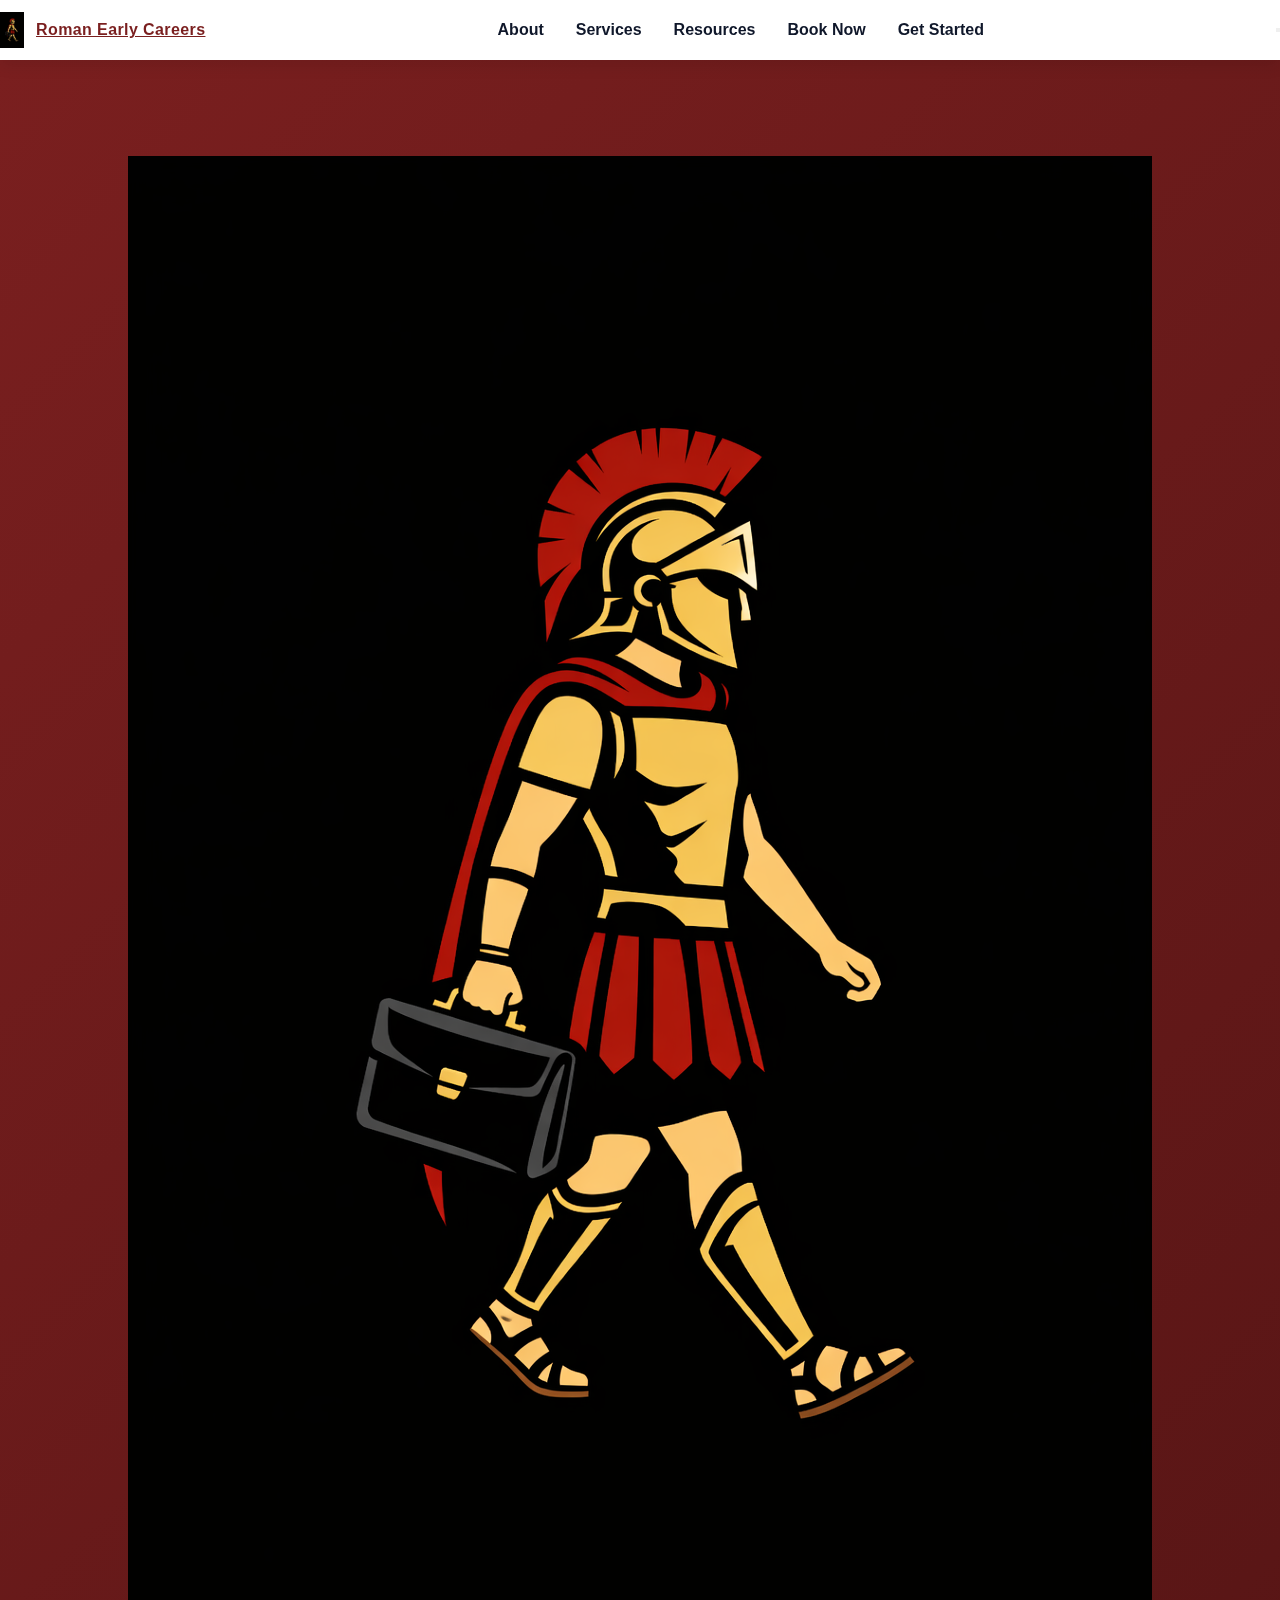
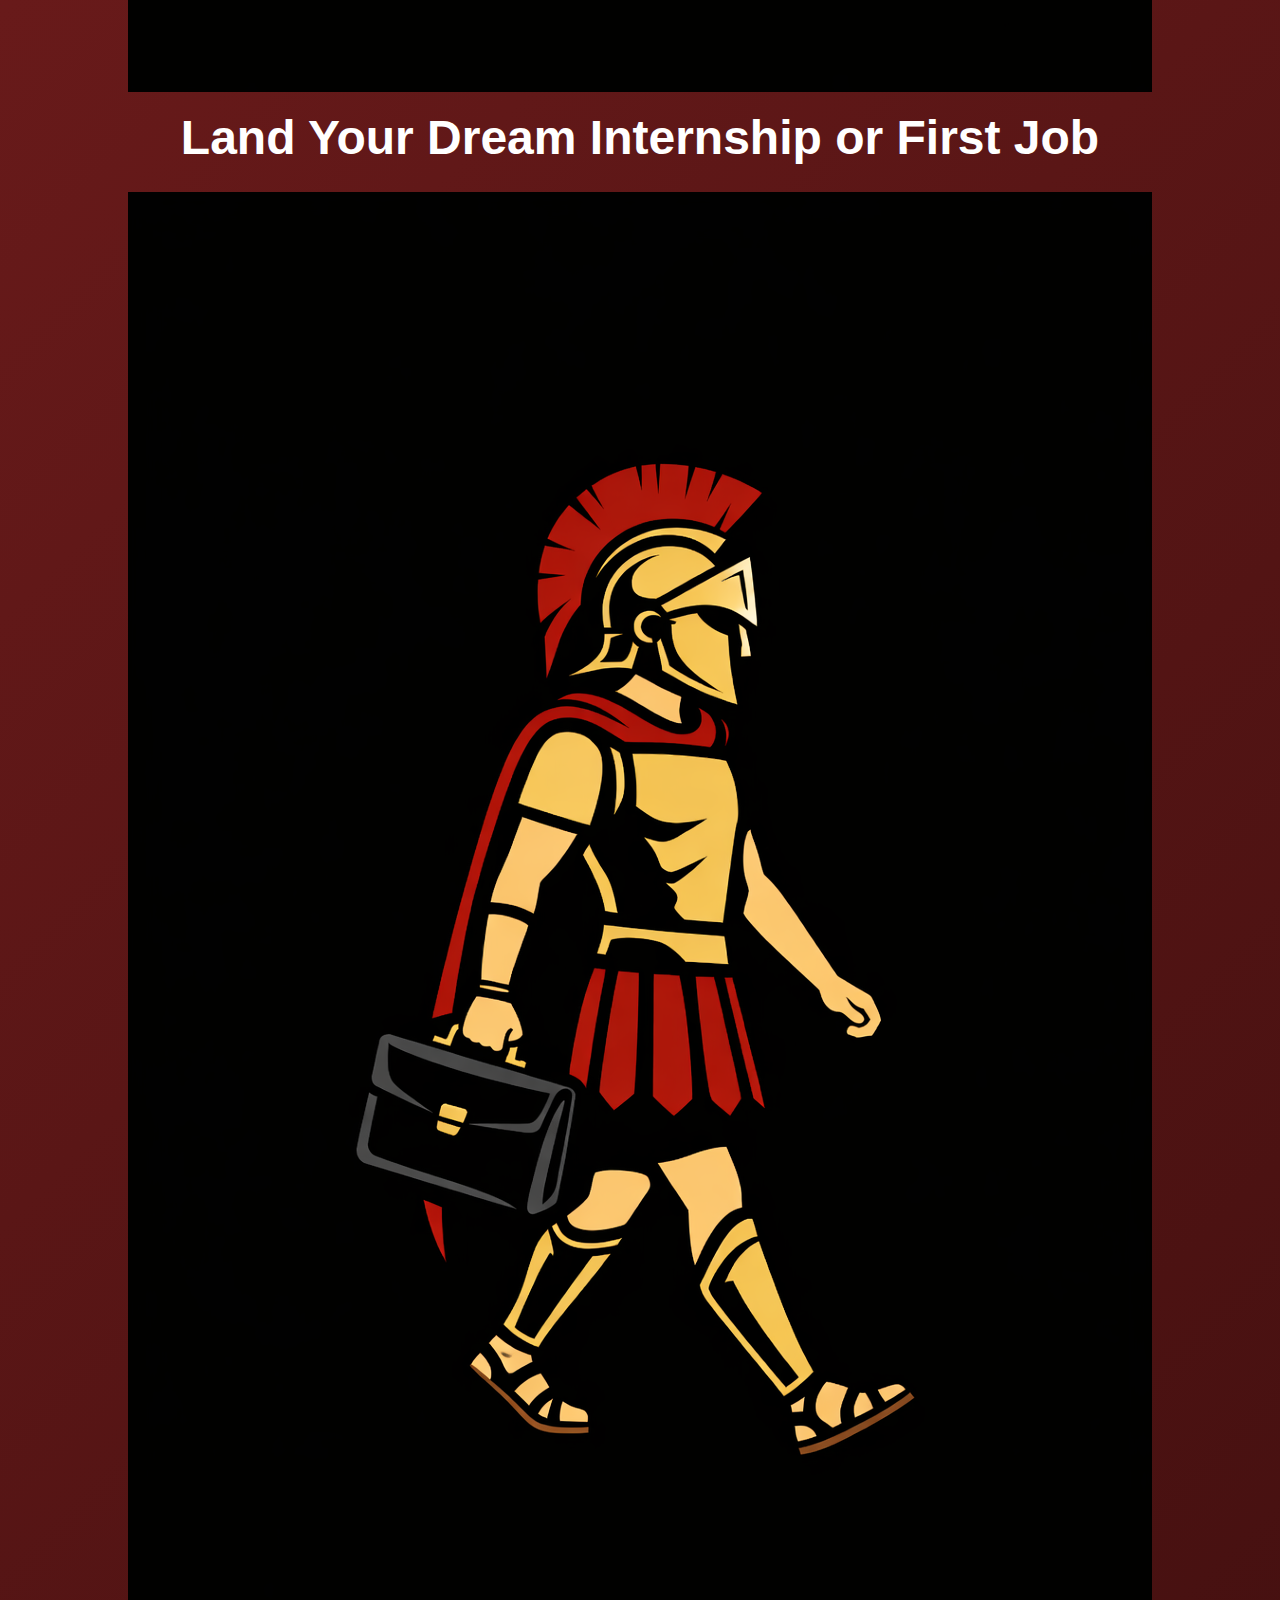
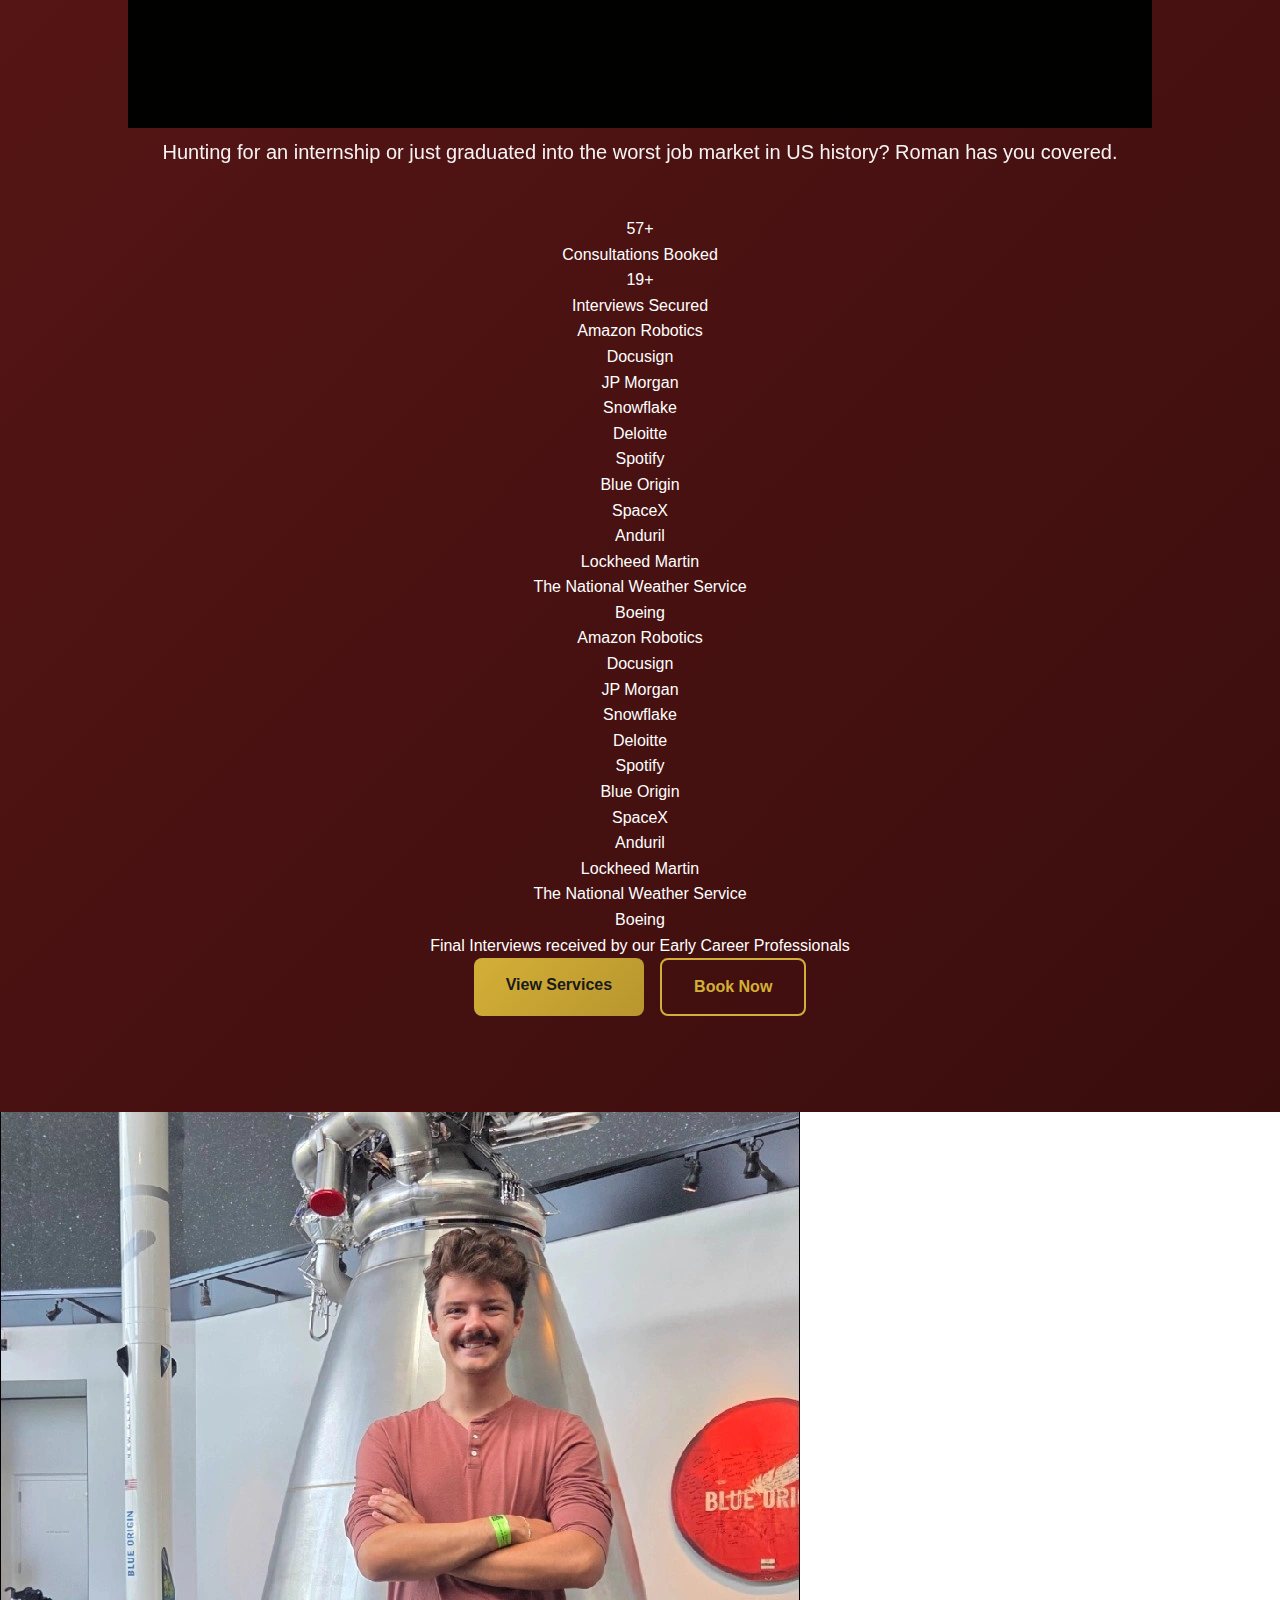
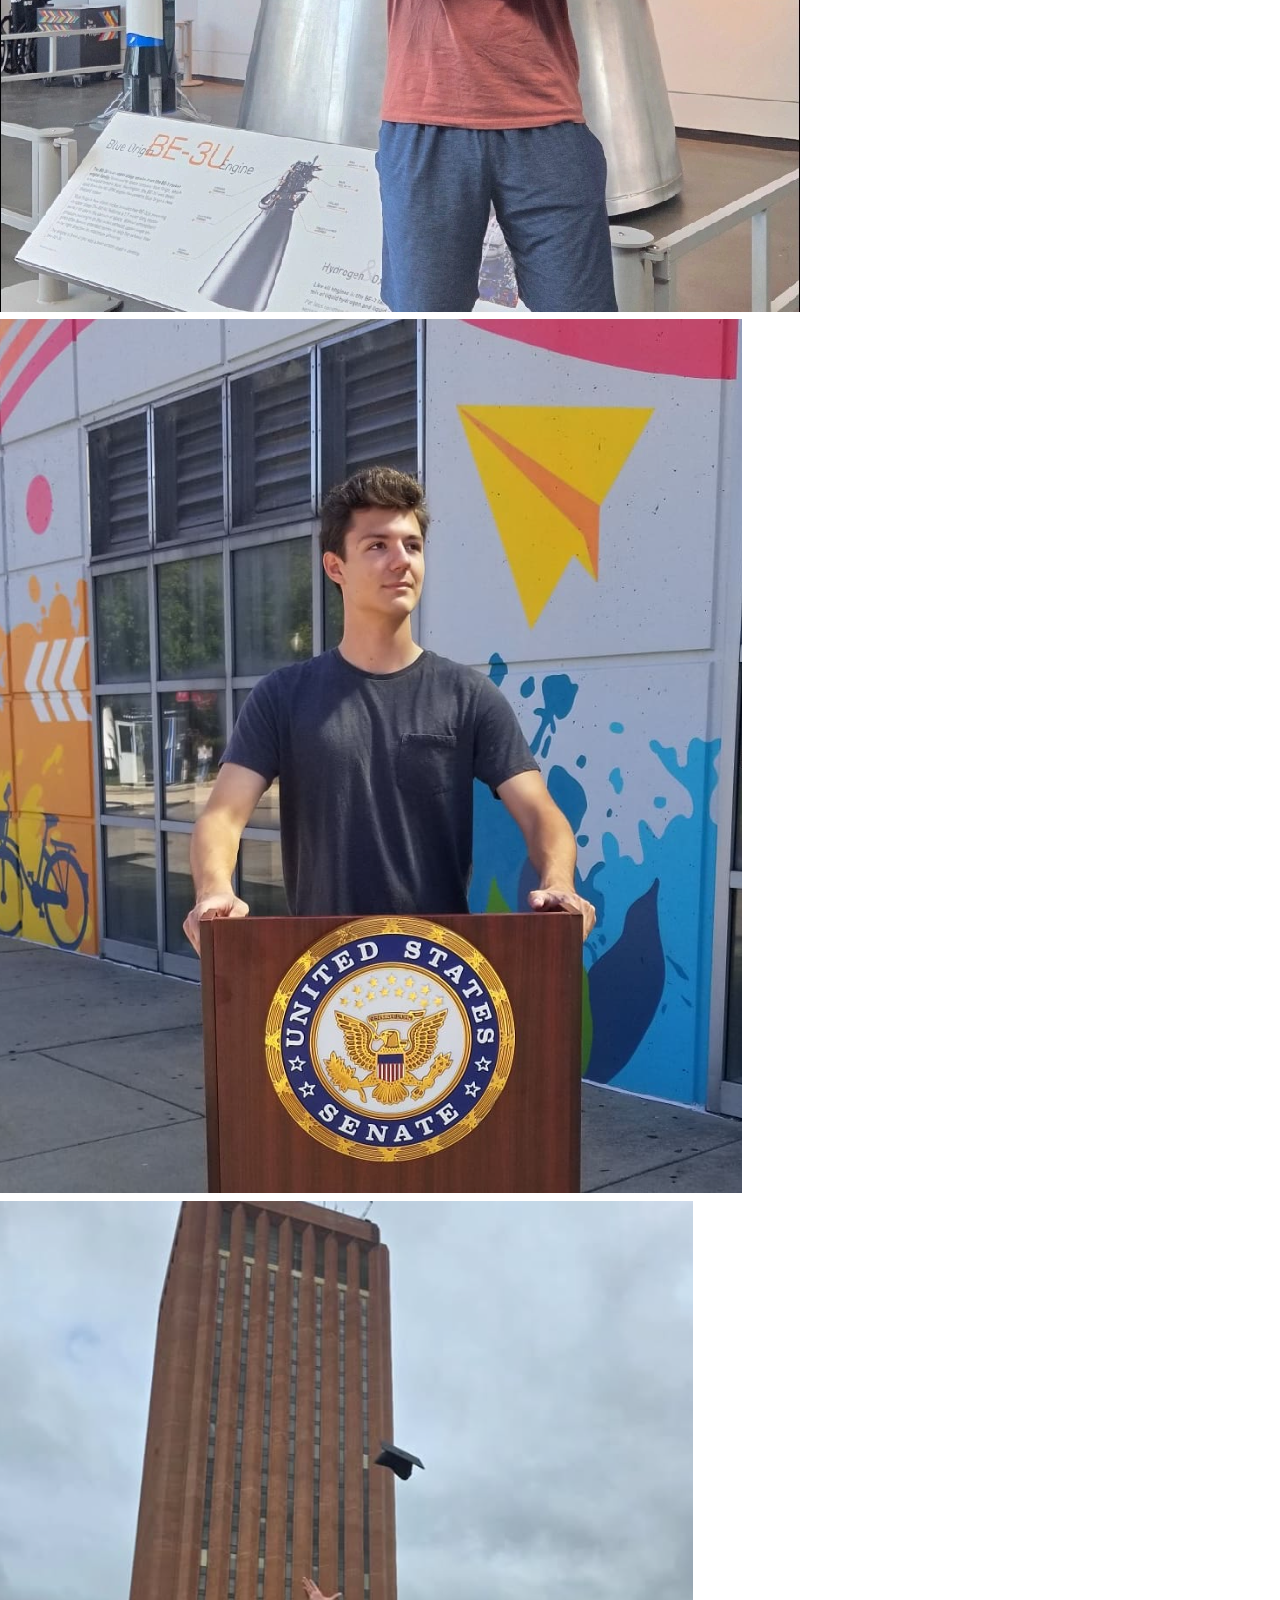
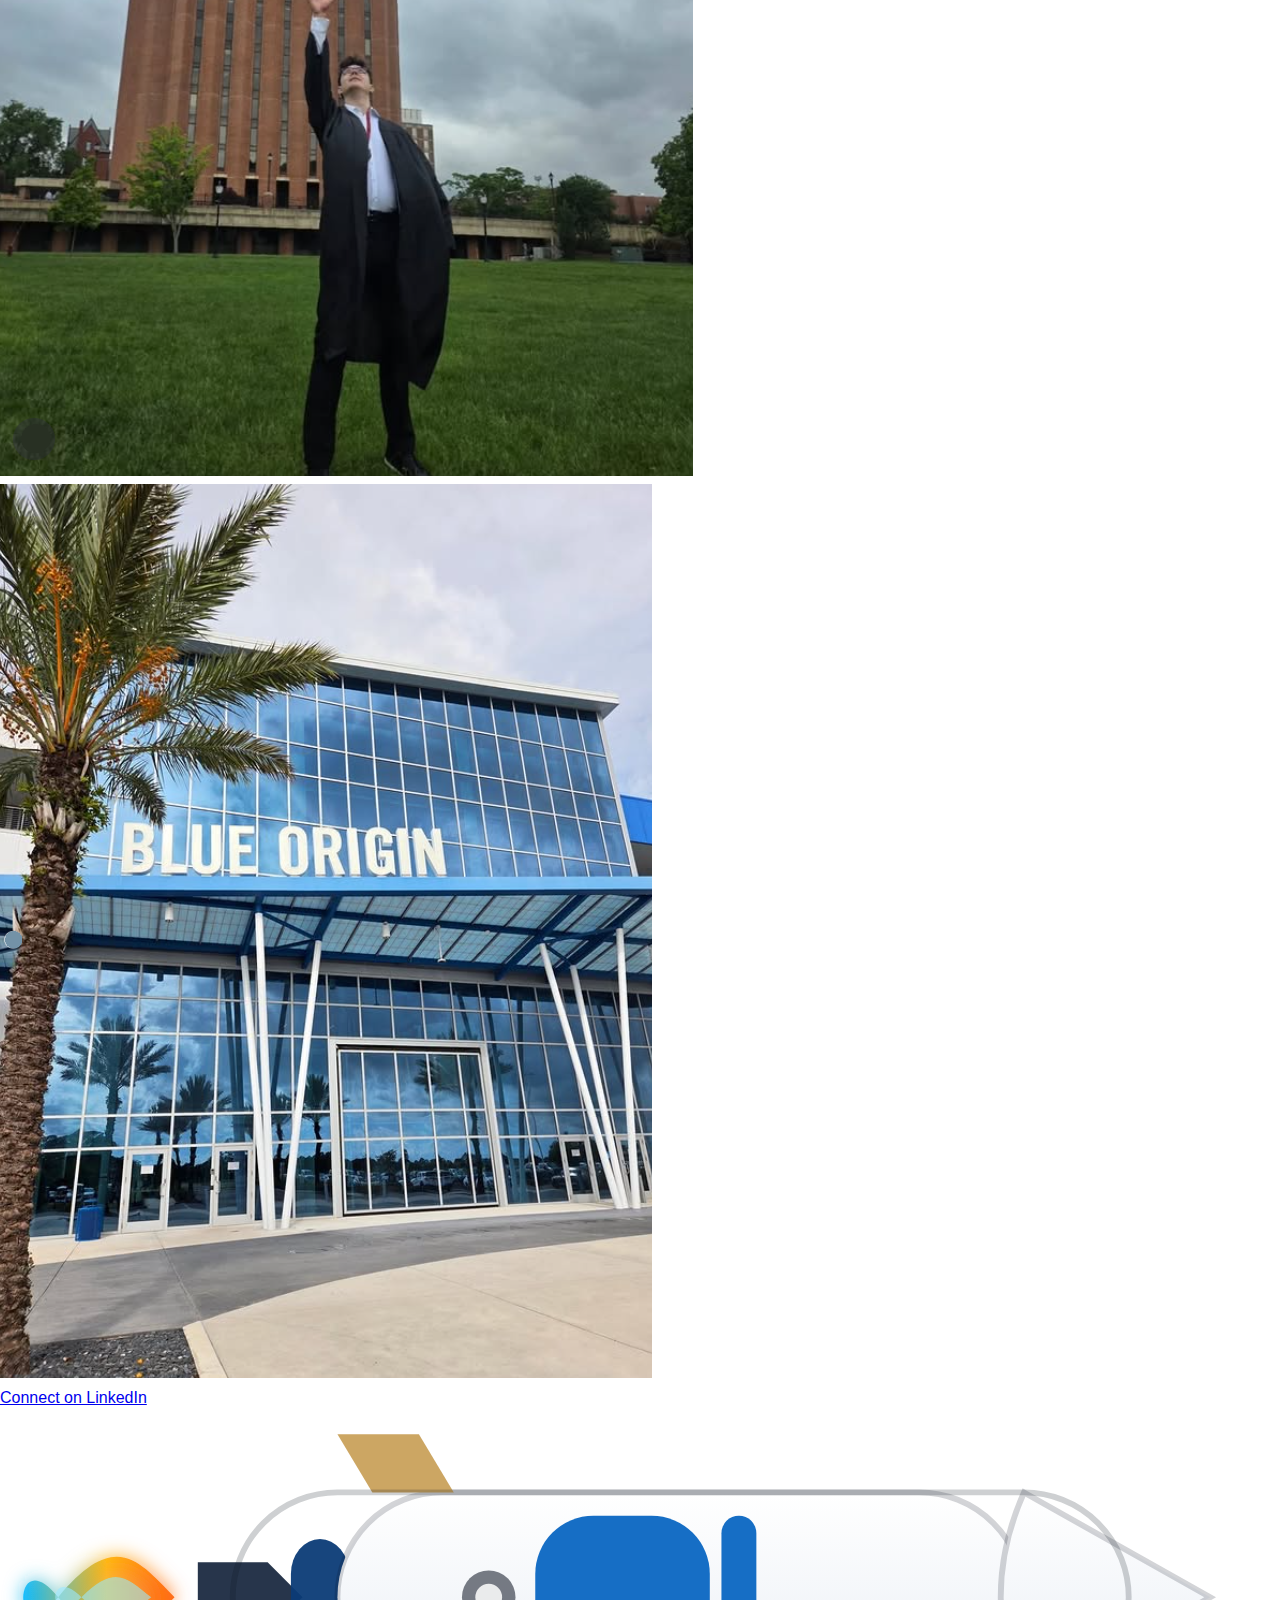
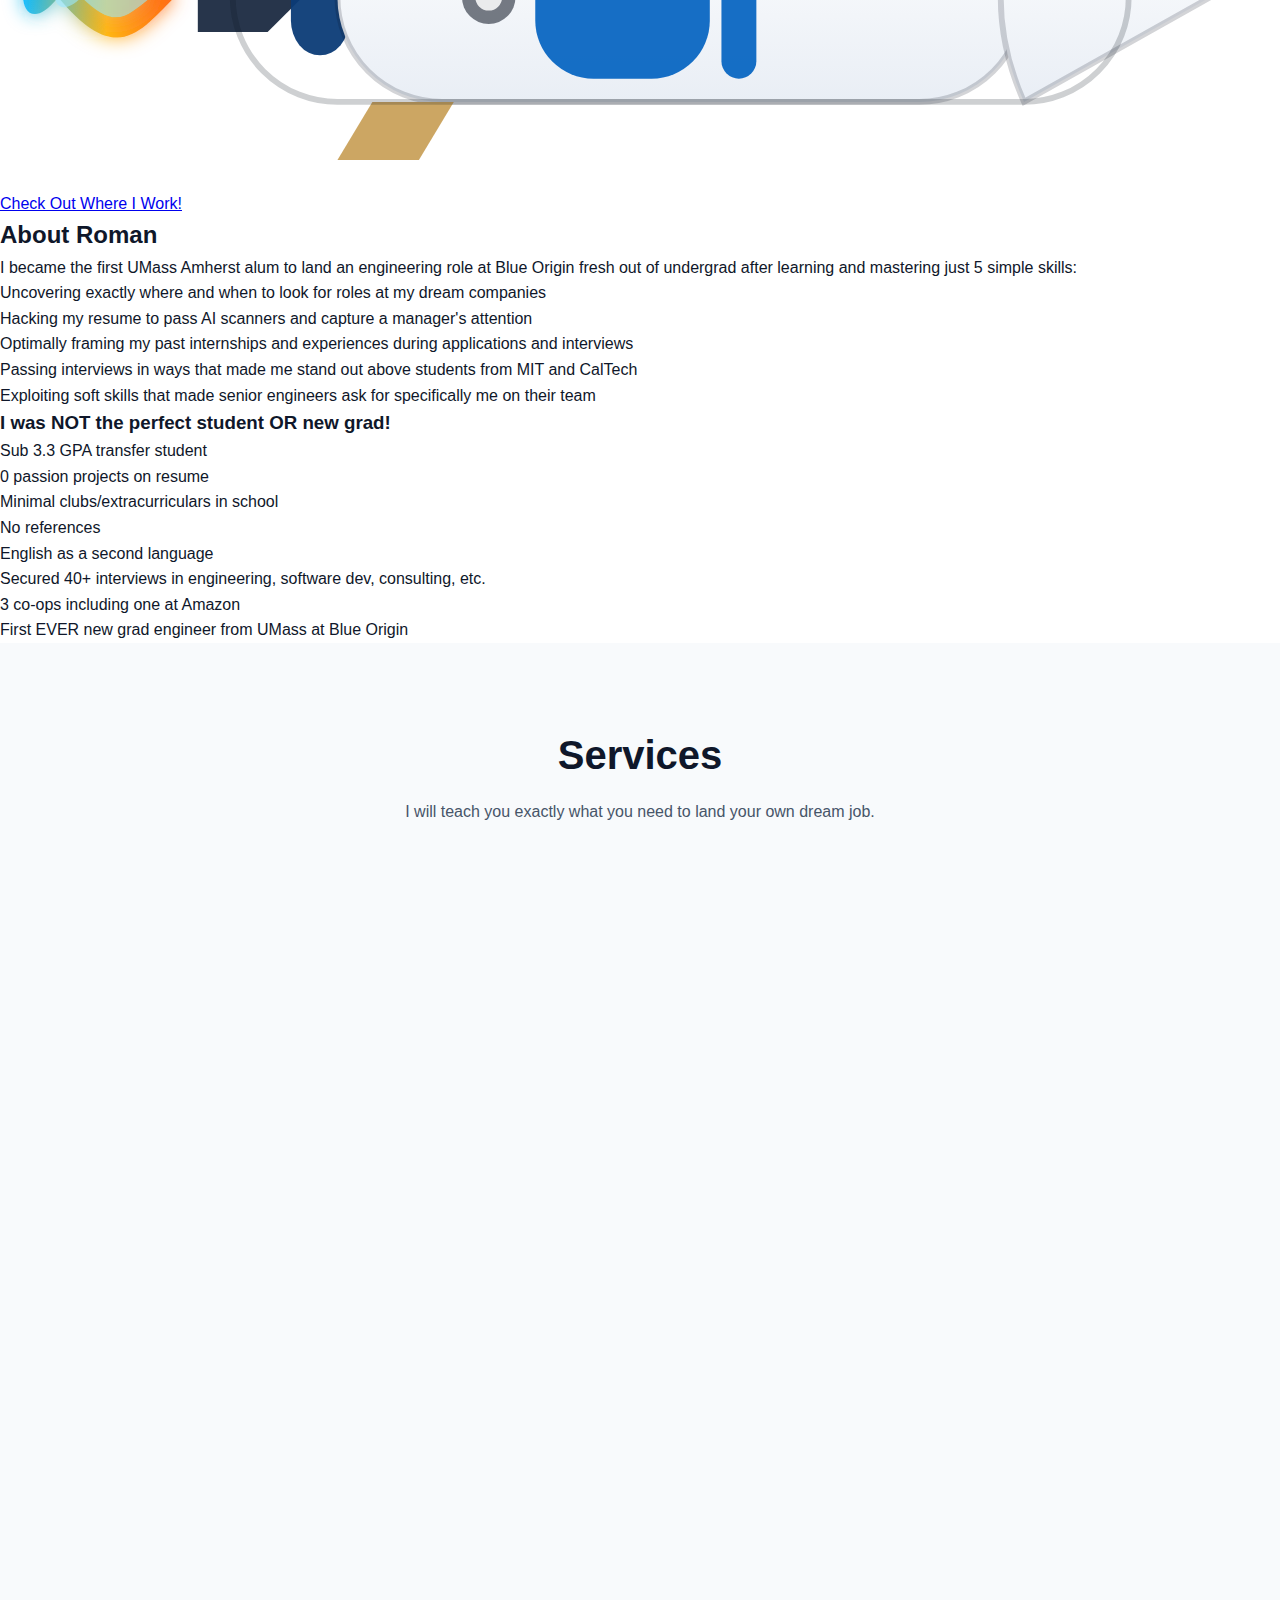
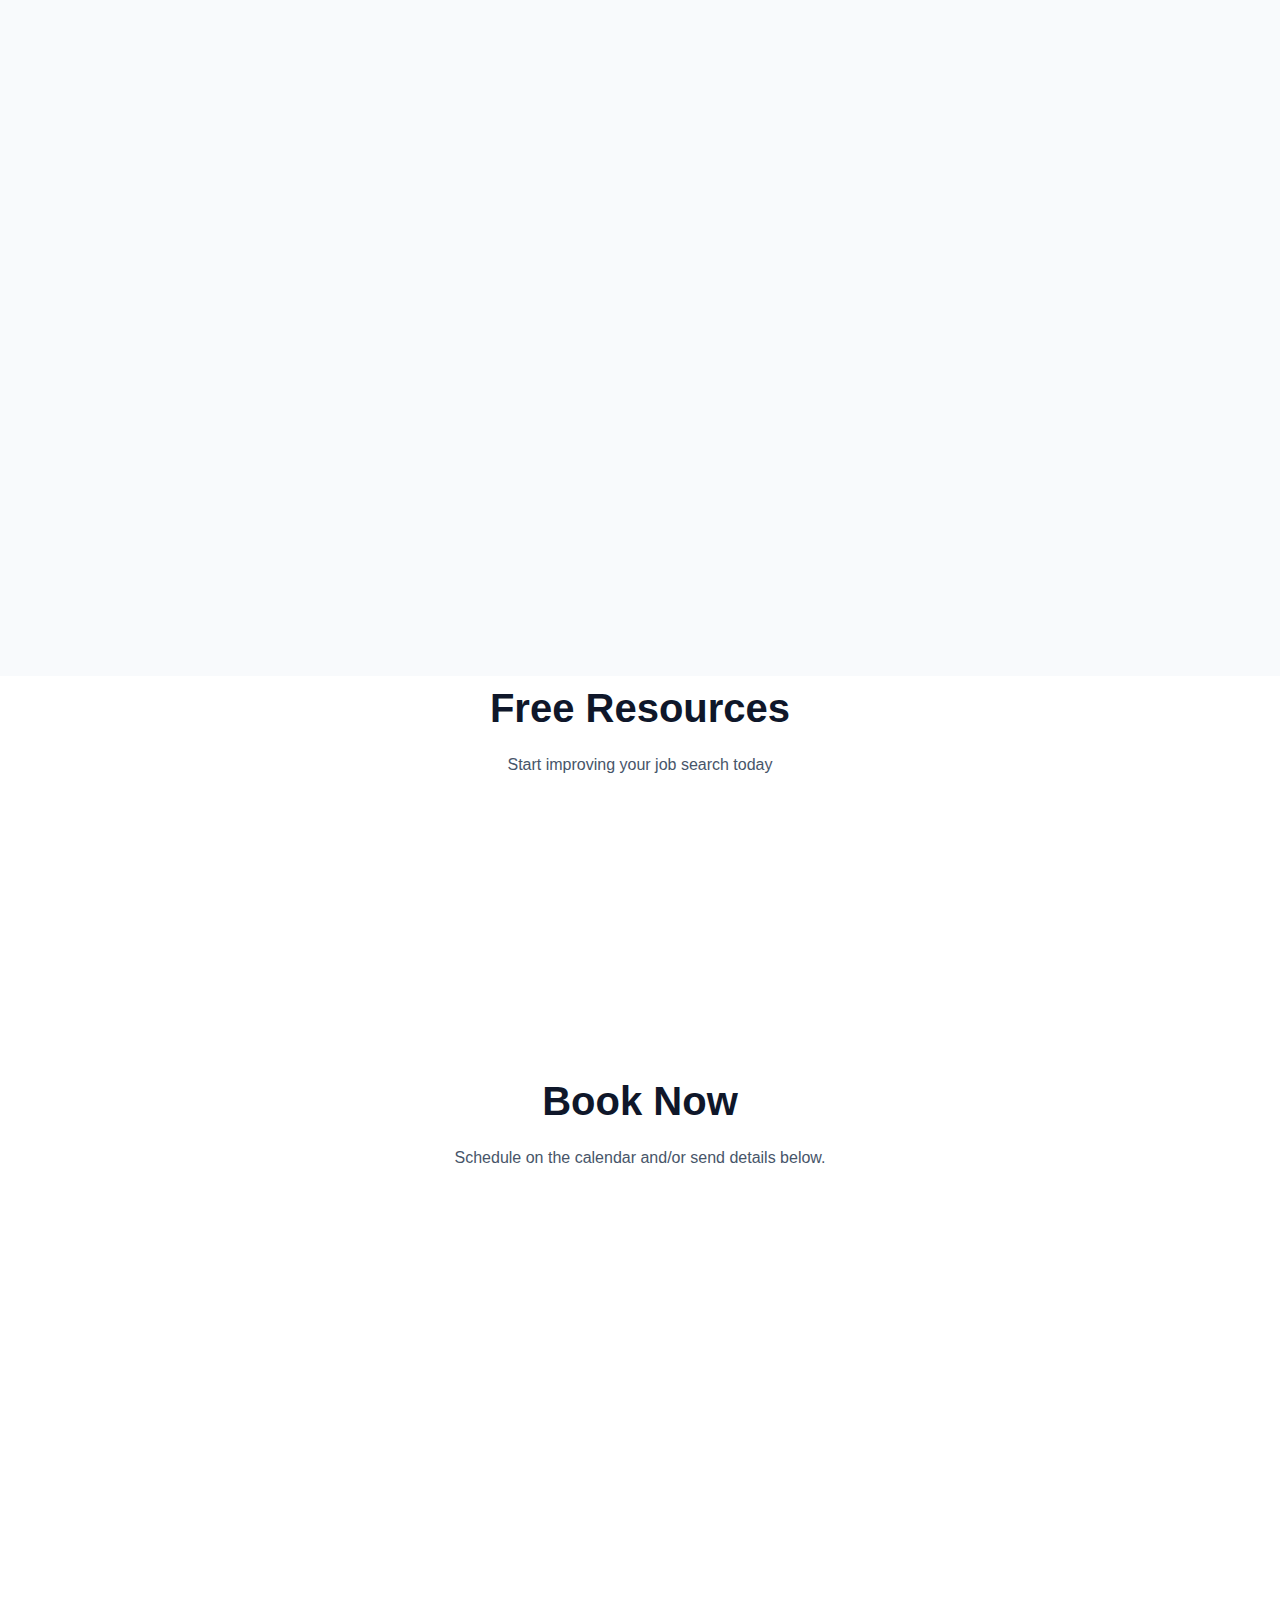
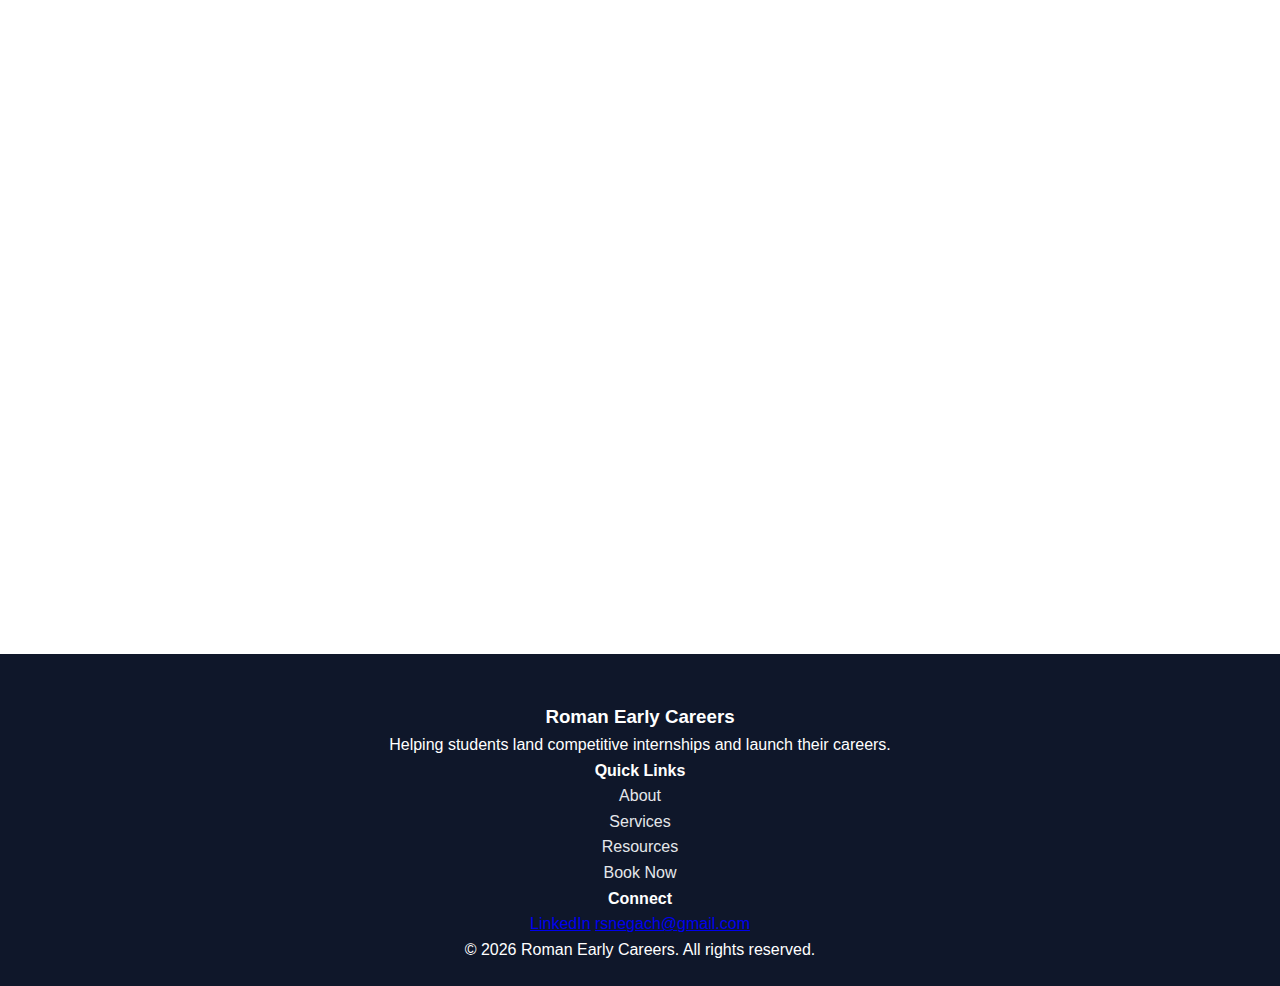
<file: index.html>
<!DOCTYPE html>
<html lang="en">
<head>
  <meta charset="UTF-8" />
  <meta name="viewport" content="width=device-width, initial-scale=1.0" />
  <title>Roman Early Careers | Career Mentoring & Resume Services</title>
  <meta name="description" content="Career mentoring, resume reviews, and interview coaching for students and new grads." />
  <link rel="stylesheet" href="styles.css" />
  <link rel="preconnect" href="https://fonts.googleapis.com" />
  <link rel="preconnect" href="https://fonts.gstatic.com" crossorigin />
  <link href="https://fonts.googleapis.com/css2?family=Inter:wght@300;400;600;700;900&display=swap" rel="stylesheet" />
  <meta http-equiv="Content-Security-Policy" content="
  default-src 'self';
  base-uri 'self';
  form-action https://formspree.io;
  frame-src https://calendly.com https://*.calendly.com;
  script-src 'self' https://assets.calendly.com;
  style-src 'self' 'unsafe-inline' https://fonts.googleapis.com;
  font-src https://fonts.gstatic.com;
  img-src 'self' data:;
  connect-src https://formspree.io;
  object-src 'none';
  frame-ancestors 'none';
  upgrade-insecure-requests;
">
<meta http-equiv="Referrer-Policy" content="strict-origin-when-cross-origin">
<meta http-equiv="X-Content-Type-Options" content="nosniff">

</head>

<body>
  <!-- Navigation -->
  <nav class="navbar">
    <div class="container nav-inner">
      <a class="nav-brand" href="#top" aria-label="Roman Early Careers home">
        <img src="images/roman.png" alt="Roman Early Careers logo" />
        <span>Roman Early Careers</span>
      </a>

      <ul class="nav-menu">
        <li><a href="#about">About</a></li>
        <li><a href="#services">Services</a></li>
        <li><a href="#resources">Resources</a></li>
        <li><a href="#book-now">Book Now</a></li>
        <li><a href="#book-now" class="btn-gold-small">Get Started</a></li>
      </ul>

      <button class="hamburger" aria-label="Open menu" aria-expanded="false">
        <span></span><span></span><span></span>
      </button>
    </div>
  </nav>

  <!-- Hero -->
  <section id="top" class="hero">
    <div class="container">
      <div class="hero-content">

        <div class="hero-title-frame">
          <img class="hero-title-logo" src="images/roman.png" alt="Roman soldier left" />
          <h1>Land Your Dream Internship or First Job</h1>
          <img class="hero-title-logo hero-title-logo-right" src="images/roman.png" alt="Roman soldier right (mirrored)" />
        </div>

        <p class="hero-subtitle">
          Hunting for an internship or just graduated into the worst job market in US history? Roman has you covered.
        </p>

        <div class="hero-stats">
          <div class="stat">
            <div class="stat-number" id="consultationsCount">107+</div>
            <div class="stat-label">Consultations Booked</div>
          </div>

          <div class="stat">
            <div class="stat-number" id="interviewsCount">49+</div>
            <div class="stat-label">Interviews Secured</div>
          </div>

          <div class="stat stat-wide">
            <div class="stat-number ticker" aria-label="Final interview companies">
              <div class="ticker-window">
                <div class="ticker-track">
                  <!-- list 1 -->
                  <div class="ticker-item">Amazon Robotics</div>
                  <div class="ticker-item">Docusign</div>
                  <div class="ticker-item">JP Morgan</div>
                  <div class="ticker-item">Snowflake</div>
                  <div class="ticker-item">Deloitte</div>
                  <div class="ticker-item">Spotify</div>
                  <div class="ticker-item">Blue Origin</div>
                  <div class="ticker-item">SpaceX</div>
                  <div class="ticker-item">Anduril</div>
                  <div class="ticker-item">Lockheed Martin</div>
                  <div class="ticker-item">The National Weather Service</div>
                  <div class="ticker-item">Boeing</div>
                  <!-- list 2 (duplicate for seamless loop) -->
                  <div class="ticker-item">Amazon Robotics</div>
                  <div class="ticker-item">Docusign</div>
                  <div class="ticker-item">JP Morgan</div>
                  <div class="ticker-item">Snowflake</div>
                  <div class="ticker-item">Deloitte</div>
                  <div class="ticker-item">Spotify</div>
                  <div class="ticker-item">Blue Origin</div>
                  <div class="ticker-item">SpaceX</div>
                  <div class="ticker-item">Anduril</div>
                  <div class="ticker-item">Lockheed Martin</div>
                  <div class="ticker-item">The National Weather Service</div>
                  <div class="ticker-item">Boeing</div>
</div>
              </div>
            </div>

            <div class="stat-label">
              Final Interviews received by our Early Career Professionals
            </div>
          </div>
        </div>

        <div class="hero-cta">
          <a href="#services" class="btn-primary">View Services</a>
          <a href="#book-now" class="btn-secondary">Book Now</a>
        </div>

      </div>
    </div>
  </section>

  <!-- About -->
  <section id="about" class="about">
    <div class="container">
      <div class="about-grid">
        <div class="about-image">
          <div class="slideshow" aria-label="Photo slideshow">
            <img class="slide active" src="images/slideshow1.png" alt="Slideshow photo 1">
            <img class="slide" src="images/slideshow2.png" alt="Slideshow photo 2">
            <img class="slide" src="images/slideshow3.png" alt="Slideshow photo 3">
            <img class="slide" src="images/slideshow4.png" alt="Slideshow photo 4">
          </div>

          <a class="btn-linkedin" href="https://www.linkedin.com/in/roman-snegach/" target="_blank" rel="noopener noreferrer">
            Connect on LinkedIn
          </a>

          <a class="btn-rocket" href="https://www.blueorigin.com/new-glenn" target="_blank" rel="noopener noreferrer" aria-label="Check out where I work (Blue Origin New Glenn)">
  <span class="rocket-graphic" aria-hidden="true">
    <svg class="rocket-svg" viewBox="0 0 220 64" role="presentation" focusable="false">
      <!-- engine plume -->
      <defs>
        <linearGradient id="plumeGrad" x1="0" y1="0" x2="1" y2="0">
          <stop offset="0%" stop-color="#00b7ff" stop-opacity="0.95"/>
          <stop offset="55%" stop-color="#ffb100" stop-opacity="0.95"/>
          <stop offset="100%" stop-color="#ff5a00" stop-opacity="0.95"/>
        </linearGradient>
        <linearGradient id="bodyShade" x1="0" y1="0" x2="0" y2="1">
          <stop offset="0%" stop-color="#ffffff"/>
          <stop offset="100%" stop-color="#e9eef5"/>
        </linearGradient>
        <filter id="softGlow" x="-30%" y="-60%" width="160%" height="220%">
          <feGaussianBlur stdDeviation="1.6" result="blur"/>
          <feMerge>
            <feMergeNode in="blur"/>
            <feMergeNode in="SourceGraphic"/>
          </feMerge>
        </filter>
      </defs>

      <g class="plume" filter="url(#softGlow)">
        <path d="M10 32
                 C 2 22, 2 42, 10 32
                 C 20 20, 24 26, 30 32
                 C 24 38, 20 44, 10 32 Z"
              fill="url(#plumeGrad)" opacity="0.9"/>
        <path d="M14 32
                 C 8 26, 8 38, 14 32
                 C 20 26, 22 29, 26 32
                 C 22 35, 20 38, 14 32 Z"
              fill="#9be7ff" opacity="0.6"/>
      </g>

      <!-- rocket body (stylized New Glenn, sideways) -->
      <!-- engine bell -->
      <path d="M34 26 L46 26 L52 32 L46 38 L34 38 Z" fill="#1b2a41" opacity="0.95"/>
      <rect x="50" y="22" width="10" height="20" rx="6" fill="#0b3b76" opacity="0.95"/>

      <!-- first stage / core -->
      <rect x="58" y="14" width="118" height="36" rx="18" fill="url(#bodyShade)" stroke="#0b1220" stroke-opacity="0.18" />

      <!-- booster skirt + fins -->
      <path d="M64 50 L78 50 L72 60 L58 60 Z" fill="#c9a15b" opacity="0.95"/>
      <path d="M64 14 L78 14 L72 4  L58 4  Z" fill="#c9a15b" opacity="0.95"/>

      <!-- blue origin blue band -->
      <rect x="92" y="18" width="30" height="28" rx="10" fill="#0A66C2" opacity="0.95"/>
      <rect x="124" y="18" width="6" height="28" rx="3" fill="#0A66C2" opacity="0.95"/>

      <!-- nose cone -->
      <path d="M176 14
               L208 32
               L176 50
               Q168 32 176 14 Z"
            fill="url(#bodyShade)" stroke="#0b1220" stroke-opacity="0.18"/>

      <!-- subtle window -->
      <circle cx="84" cy="32" r="4.6" fill="#0b1220" opacity="0.55"/>
      <circle cx="84" cy="32" r="2.3" fill="#ffffff" opacity="0.85"/>

      <!-- outline -->
      <path d="M58 14 h118 a18 18 0 0 1 0 36 h-118 a18 18 0 0 1 0-36 Z"
            fill="none" stroke="#0b1220" stroke-opacity="0.20"/>
    </svg>
  </span>
  <span class="rocket-text">Check Out Where I Work!</span>
</a>
        </div>

        <div class="about-content">
          <h2>About Roman</h2>
          <p class="lead">
            I became the first UMass Amherst alum to land an engineering role at Blue Origin fresh out of undergrad after learning and mastering just 5 simple skills:
          </p>
          <ul class="check-list">
            <li>Uncovering exactly where and when to look for roles at my dream companies</li>
            <li>Hacking my resume to pass AI scanners and capture a manager's attention</li>
            <li>Optimally framing my past internships and experiences during applications and interviews</li>
            <li>Passing interviews in ways that made me stand out above students from MIT and CalTech</li>
            <li>Exploiting soft skills that made senior engineers ask for specifically me on their team</li>
          </ul>
          <h3>I was NOT the perfect student OR new grad!</h3>
          <div class="credentials credentials-split">
            <div class="cred-col cred-left">
              <ul>
                <li>Sub 3.3 GPA transfer student</li>
                <li>0 passion projects on resume</li>
                <li>Minimal clubs/extracurriculars in school</li>
                <li>No references</li>
                <li>English as a second language</li>
              </ul>
            </div>

            <div class="cred-col cred-right">
              <ul>
                <li>Secured 40+ interviews in engineering, software dev, consulting, etc.</li>
                <li>3 co-ops including one at Amazon</li>
                <li>First EVER new grad engineer from UMass at Blue Origin</li>
              </ul>
            </div>
          </div>
        </div>
      </div>
    </div>
  </section>

  <!-- Services -->
  <section id="services" class="services">
    <div class="container">
      <h2 class="section-title">Services</h2>
      <p class="section-subtitle">I will teach you exactly what you need to land your own dream job.</p>

      <div class="services-grid">
        <div class="service-card tier-bronze">
          <div class="service-icon">Resume</div>
          <h3>Resume Package</h3>
          <div class="price">$49</div>
          <ul class="service-features">
            <li>30 minute video call review of your resume</li>
            <li>Detailed written feedback and follow-up</li>
            <li>Make AI resume screeners work for you</li>
          </ul>
          <a href="#book-now" class="btn-service">Book Now</a>
        </div>

        <div class="service-card tier-gold featured">
          <div class="badge">Most Popular</div>
          <div class="service-icon">Interview</div>
          <h3>Interview Package</h3>
          <div class="price">$99</div>
          <ul class="service-features">
            <li>2 practice interview sessions for ANY role and industry</li>
            <li>Tailored behavioral + technical practice questions</li>
            <li>Email support until you receive your interview results</li>
            <li>+ Full Resume Package benefits</li>
          </ul>
          <a href="#book-now" class="btn-service">Book Now</a>
        </div>

        <div class="service-card tier-platinum">
          <div class="service-icon">Mentorship</div>
          <h3>Career Package</h3>
          <div class="price">$199</div>
          <ul class="service-features">
            <li>6 weeks of 1-on-1 mentorship</li>
            <li>Complete LinkedIn profile overhaul</li>
            <li>Networking masterclass + how to crack the behavioral interview</li>
            <li>Offer negotiation coaching</li>
            <li>Free access to Peer Workshops</li>
            <li>+ Full Resume and Interview Package benefits</li>
          </ul>
          <a href="#book-now" class="btn-service">Book Now</a>
        </div>

        <div class="service-card">
          <div class="service-icon">Workshops</div>
          <h3>Peer Workshops</h3>
          <div class="price">$29<span>/session</span></div>
          <ul class="service-features">
            <li>Mentor-facilitated resume writing sessions</li>
            <li>Guided group practice interviews</li>
            <li>LinkedIn review and optimization</li>
            <li>Weekly sessions</li>
            <li>Interactive Q&A with Roman + guest star professionals</li>
          </ul>
          <a href="#book-now" class="btn-service">Join Waitlist</a>
        </div>
      </div>
    </div>
  </section>

  <!-- Resources -->
  <section id="resources" class="resources">
    <div class="container">
      <h2 class="section-title">Free Resources</h2>
      <p class="section-subtitle">Start improving your job search today</p>

      <div class="resources-grid">
        <div class="resource-card">
          <h3>Resume Template</h3>
          <p>ATS-friendly template that helped me land multiple offers</p>
          <a href="#book-now" class="resource-link">Get it →</a>
        </div>

        <div class="resource-card">
          <h3>Cold Email Templates</h3>
          <p>Templates that got me responses from hiring managers</p>
          <a href="#book-now" class="resource-link">Get it →</a>
        </div>

        <div class="resource-card">
          <h3>Co-op Application Guide</h3>
          <p>Complete guide to landing competitive internships and co-ops</p>
          <a href="#book-now" class="resource-link">Get it →</a>
        </div>
      </div>
    </div>
  </section>

  <!-- Book Now -->
  <section id="book-now" class="book-now">
    <div class="container">
      <h2 class="section-title">Book Now</h2>
      <p class="section-subtitle">Schedule on the calendar and/or send details below.</p>

      <div class="book-now-grid">
        <div class="book-now-card">
          <h3 class="card-title">Schedule</h3>
          <div class="calendly-inline-widget"
               data-url="https://calendly.com/evrika360/30min"
               style="min-width:320px;height:720px;">
          </div>
        </div>

        <div class="book-now-card">
          <h3 class="card-title">Consultation Request</h3>

          <form
  id="consultation-form"
  class="contact-form"
  method="POST"
  action="https://formspree.io/f/maqnpeye"
>
  <input type="hidden" name="_subject" value="New Roman Early Careers Consultation Request" />

  <!-- Honeypot (spam trap) -->
  <p class="hidden">
    <label>Don’t fill this out: <input name="_gotcha" /></label>
  </p>

  <div class="form-group">
    <label for="name">Name *</label>
    <input type="text" id="name" name="name" required />
  </div>

  <div class="form-group">
    <label for="email">Email *</label>
    <input type="email" id="email" name="email" required />
  </div>

  <div class="form-group">
    <label for="service">Service Interested In *</label>
    <select id="service" name="service" required>
      <option value="">Select a service</option>
      <option value="Resume Package">Resume Package</option>
      <option value="Interview Package">Interview Package</option>
      <option value="Career Package">Career Package</option>
      <option value="Peer Workshops">Peer Workshops</option>
      <option value="Not Sure Yet">Not Sure Yet</option>
    </select>
  </div>

  <div class="form-group">
    <label for="comments">Comments</label>
    <textarea
      id="comments"
      name="comments"
      rows="5"
      placeholder="What are you applying for and what do you want help with?"
    ></textarea>
  </div>

  <button type="submit" class="btn-primary">Send</button>
</form>



          <p class="fineprint">If you already booked a time, the form helps me prep so we can move faster.</p>
        </div>
      </div>
    </div>
  </section>

  <!-- Footer -->
  <footer class="footer">
    <div class="container">
      <div class="footer-content">
        <div class="footer-brand">
          <h3>Roman Early Careers</h3>
          <p>Helping students land competitive internships and launch their careers.</p>
        </div>

        <div class="footer-links">
          <h4>Quick Links</h4>
          <ul>
            <li><a href="#about">About</a></li>
            <li><a href="#services">Services</a></li>
            <li><a href="#resources">Resources</a></li>
            <li><a href="#book-now">Book Now</a></li>
          </ul>
        </div>

        <div class="footer-social">
          <h4>Connect</h4>
          <div class="social-links">
            <a href="https://www.linkedin.com/in/roman-snegach/" target="_blank" rel="noopener noreferrer">LinkedIn</a>
            <a href="mailto:rsnegach@gmail.com">rsnegach@gmail.com</a>
          </div>
        </div>
      </div>

      <div class="footer-bottom">
        <p>&copy; 2026 Roman Early Careers. All rights reserved.</p>
      </div>
    </div>
  </footer>

  <script src="script.js"></script>
  <script src="https://assets.calendly.com/assets/external/widget.js" async></script>
</body>
</html>
</file>
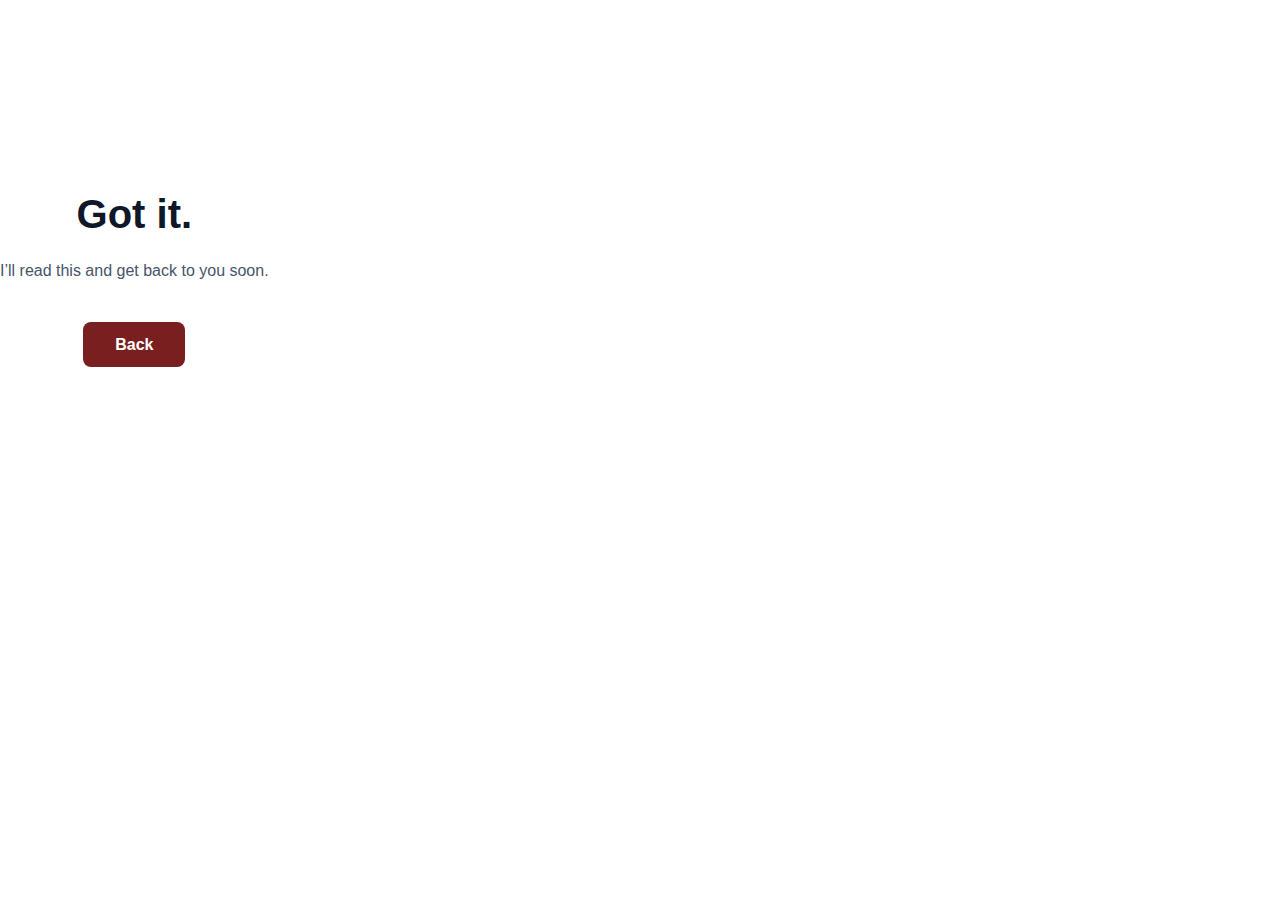
<file: thank-you.html>
<!doctype html>
<html lang="en">
<head>
  <meta charset="utf-8" />
  <meta name="viewport" content="width=device-width, initial-scale=1" />
  <title>Thanks!</title>
  <link rel="stylesheet" href="styles.css" />
  <meta http-equiv="Content-Security-Policy" content="
  default-src 'self';
  base-uri 'self';
  form-action https://formspree.io;
  frame-src https://calendly.com https://*.calendly.com;
  script-src 'self' https://assets.calendly.com;
  style-src 'self' 'unsafe-inline' https://fonts.googleapis.com;
  font-src https://fonts.gstatic.com;
  img-src 'self' data:;
  connect-src https://formspree.io;
  object-src 'none';
  frame-ancestors 'none';
  upgrade-insecure-requests;
">
<meta http-equiv="Referrer-Policy" content="strict-origin-when-cross-origin">
<meta http-equiv="X-Content-Type-Options" content="nosniff">

</head>
<body>
  <section class="book-now" style="min-height:60vh; display:flex; align-items:center;">
    <div class="container" style="text-align:center;">
      <h1 class="section-title">Got it.</h1>
      <p class="section-subtitle">I’ll read this and get back to you soon.</p>
      <a class="btn-primary" href="index.html#book-now">Back</a>
    </div>
  </section>
</body>
</html>
</file>
<file: styles.css>
/* ===== RESET & BASE ===== */
* {
    margin: 0;
    padding: 0;
    box-sizing: border-box;
}

:root {
    /* Core Brand */
    --primary: #7a1f1f;          /* Imperial red */
    --primary-dark: #5c1616;

    /* Realistic polished gold */
    --gold: #d4af37;
    --gold-dark: #b8962e;

    /* Neutrals */
    --dark: #0f172a;
    --gray: #475569;
    --light-gray: #f8fafc;
    --white: #ffffff;

    --success: #16a34a;
    --shadow: 0 6px 15px rgba(0, 0, 0, 0.08);
    --shadow-lg: 0 25px 40px rgba(0, 0, 0, 0.12);
}

body {
    font-family: 'Inter', -apple-system, BlinkMacSystemFont, 'Segoe UI', sans-serif;
    line-height: 1.6;
    color: var(--dark);
    background: var(--white);
}

/* ===== NAV ===== */
.navbar {
    background: var(--white);
    box-shadow: var(--shadow);
    position: sticky;
    top: 0;
    z-index: 1000;
    padding: 0.75rem 0;
}

.navbar .container {
    display: flex;
    justify-content: space-between;
    align-items: center;
}

.nav-brand {
    display: flex;
    align-items: center;
    gap: 0.75rem;
    font-weight: 800;
    letter-spacing: 0.4px;
    color: var(--primary);
}

.nav-brand img {
    height: 36px;
    width: auto;
}

.nav-menu {
    display: flex;
    gap: 2rem;
    list-style: none;
}

.nav-menu a {
    text-decoration: none;
    font-weight: 600;
    color: var(--dark);
}

.nav-menu a:hover {
    color: var(--primary);
}

/* ===== BUTTONS ===== */
.btn-primary,
.btn-secondary,
.btn-primary-small,
.btn-service {
    padding: 0.875rem 2rem;
    border-radius: 8px;
    font-weight: 700;
    border: none;
    cursor: pointer;
    transition: all 0.25s ease;
    text-decoration: none;
}

/* Default (non-hero) buttons */
.btn-primary,
.btn-service {
    background: var(--primary);
    color: var(--white);
}

.btn-primary:hover,
.btn-service:hover {
    background: var(--primary-dark);
    transform: translateY(-2px);
}

/* Secondary */
.btn-secondary {
    background: transparent;
    color: var(--primary);
    border: 2px solid var(--primary);
}

.btn-secondary:hover {
    background: var(--primary);
    color: var(--white);
}

/* ===== HERO ===== */
.hero {
    background: linear-gradient(
        135deg,
        #7a1f1f 0%,
        #3a0d0d 100%
    );
    color: var(--white);
    padding: 6rem 0;
    text-align: center;
}

.hero h1 {
    font-size: 3rem;
    font-weight: 900;
    margin-bottom: 1rem;
}

.hero-subtitle {
    font-size: 1.25rem;
    margin-bottom: 3rem;
    opacity: 0.95;
}

.hero-cta {
    display: flex;
    gap: 1rem;
    justify-content: center;
}

/* GOLD HERO BUTTONS */
.hero .btn-primary {
    background: linear-gradient(
        135deg,
        var(--gold) 0%,
        var(--gold-dark) 100%
    );
    color: #1a1a1a;
}

.hero .btn-primary:hover {
    filter: brightness(1.05);
}

.hero .btn-secondary {
    border-color: var(--gold);
    color: var(--gold);
}

.hero .btn-secondary:hover {
    background: var(--gold);
    color: #1a1a1a;
}

/* ===== SECTIONS ===== */
.section-title {
    text-align: center;
    font-size: 2.5rem;
    margin-bottom: 0.75rem;
}

.section-subtitle {
    text-align: center;
    color: var(--gray);
    margin-bottom: 3rem;
}

/* ===== SERVICES ===== */
.services {
    background: var(--light-gray);
    padding: 5rem 0;
}

.service-card {
    background: var(--white);
    border-radius: 12px;
    padding: 2rem;
    box-shadow: var(--shadow);
}

.service-card.featured {
    border: 2px solid var(--gold);
}

.service-icon {
    font-size: 0.75rem;
    font-weight: 800;
    letter-spacing: 0.1em;
    text-transform: uppercase;
    color: var(--gold);
    margin-bottom: 0.75rem;
}

.price {
    font-size: 2.25rem;
    font-weight: 900;
    color: var(--primary);
}

/* ===== FOOTER ===== */
.footer {
    background: var(--dark);
    color: var(--white);
    padding: 3rem 0 1.5rem;
    text-align: center;
}
/* NAV FIXES */
.nav-inner {
    display: flex;
    justify-content: space-between;
    align-items: center;
}

.nav-brand img {
    height: 36px;
    width: auto;
}

/* CONSULTATION */
.consultation {
    padding: 5rem 0;
    background: #ffffff;
}

.consultation-grid {
    display: grid;
    grid-template-columns: 1fr 1fr;
    gap: 3rem;
    align-items: start;
}

.consultation-form label {
    display: block;
    font-weight: 600;
    margin-bottom: 1rem;
}

.consultation-form input,
.consultation-form select,
.consultation-form textarea {
    width: 100%;
    padding: 0.75rem;
    margin-top: 0.25rem;
    border-radius: 6px;
    border: 1px solid #cbd5e1;
    font-family: inherit;
}

/* FOOTER */
.footer-inner {
    display: flex;
    justify-content: space-between;
    align-items: flex-start;
    gap: 2rem;
}

.footer-links {
    list-style: none;
    padding: 0;
}

.footer-links a {
    color: #e5e7eb;
    text-decoration: none;
}

.footer-links a:hover {
    text-decoration: underline;
}

/* RESPONSIVE */
@media (max-width: 900px) {
    .consultation-grid {
        grid-template-columns: 1fr;
    }

    .footer-inner {
        flex-direction: column;
    }
}
</file>
